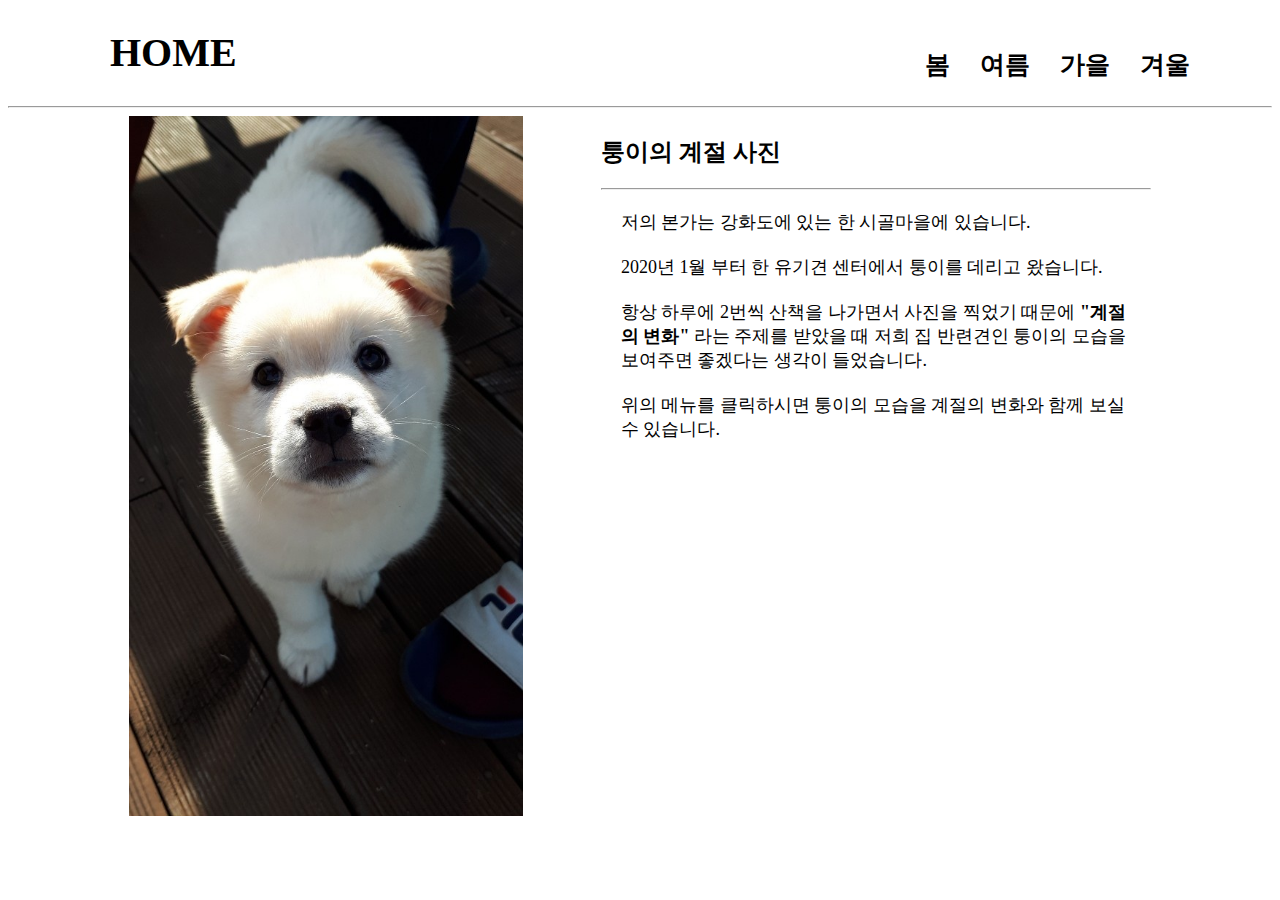
<file: index.html>
<!DOCTYPE html>
<html>
<head>
    <title>201900530 김건우</title>
    <link type="text/css" rel="stylesheet" href="main.css">
    <link type="text/css" rel="stylesheet" href="index.css">

</head>
<body>
<header id="home" class="wrapper">
    <h1>
        <a id="home-button" href="index.html">
            HOME
        </a>
    </h1>

    <nav>
        <ul id="menu">
            <li><a href="spring.html">봄</a></li>
            <li><a href="summer.html">여름</a></li>
            <li><a href="autumn.html">가을</a></li>
            <li><a href="winter.html">겨울</a></li>
        </ul>
    </nav>
</header>
<hr>

<div id="contents" class="wrapper">


    <img id="contents-img" src="img/index.jpg">
    <article id="contents-article">
        <h2>
            퉁이의 계절 사진
        </h2>
        <hr>

        <p>
            저의 본가는 강화도에 있는 한 시골마을에 있습니다. <br><br>
            2020년 1월 부터 한 유기견 센터에서 퉁이를 데리고 왔습니다. <br><br>
            항상 하루에 2번씩 산책을 나가면서 사진을 찍었기 때문에 <strong>"계절의 변화"</strong>
            라는 주제를 받았을 때 저희 집 반련견인 퉁이의 모습을 보여주면 좋겠다는 생각이 들었습니다. <br><br>
            위의 메뉴를 클릭하시면 퉁이의 모습을 계절의 변화와 함께 보실 수 있습니다.
        </p>
    </article>


</div>

</body>
</html>
</file>
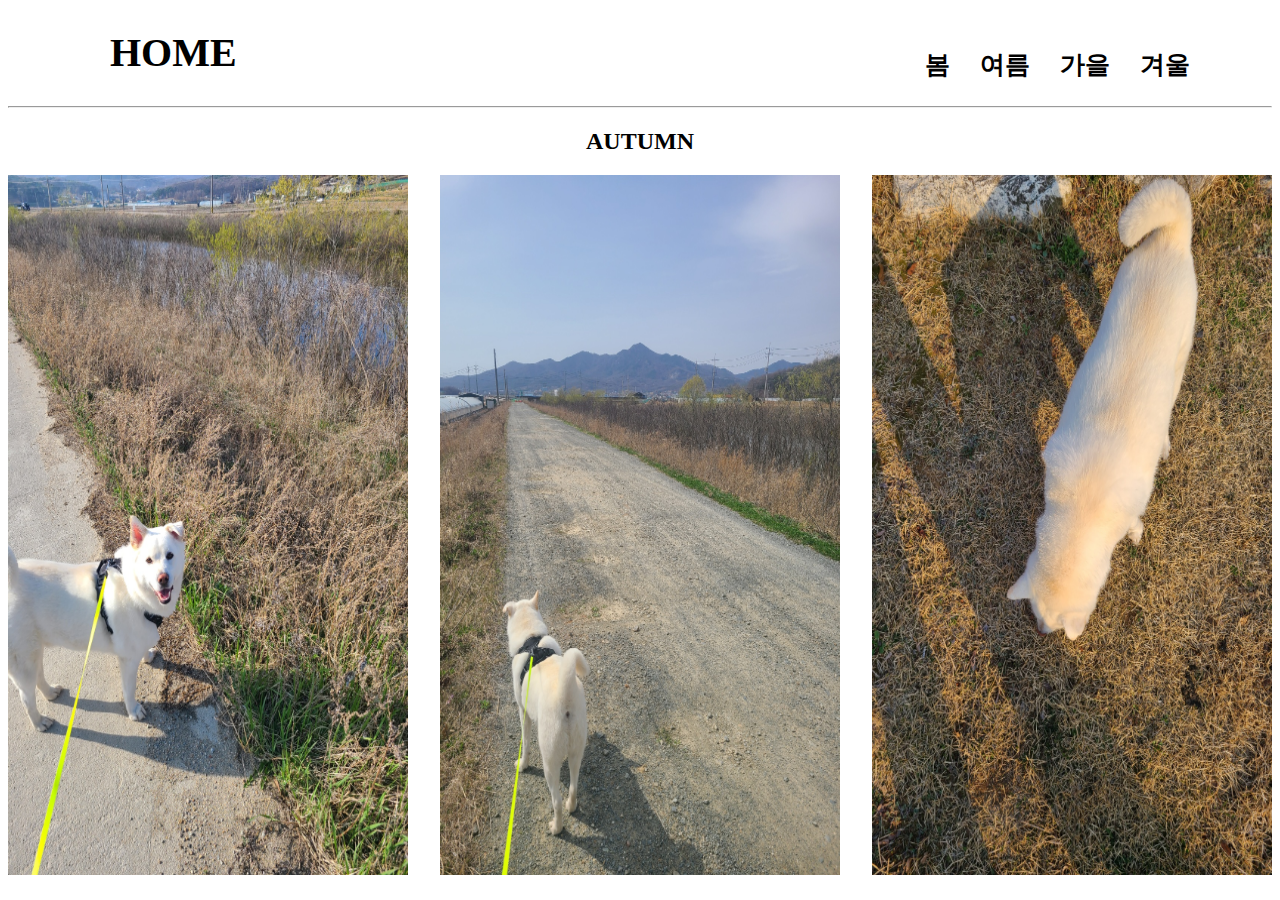
<file: autumn.html>
<!DOCTYPE html>
<html>
<head>
    <title>201900530 김건우</title>
    <link type="text/css" rel="stylesheet" href="main.css">
    <link type="text/css" rel="stylesheet" href="autumn.css">

</head>
<body>
<header id="home" class="wrapper">
    <h1>
        <a id="home-button" href="index.html">
            HOME
        </a>
    </h1>

    <nav>
        <ul id="menu">
            <li><a href="spring.html">봄</a></li>
            <li><a href="summer.html">여름</a></li>
            <li><a href="autumn.html">가을</a></li>
            <li><a href="winter.html">겨울</a></li>
        </ul>
    </nav>
</header>
<hr>
<h2 id="autumn-title">AUTUMN</h2>
<div class="autumn-wrapper">
    <div>
        <img class="dog" src="img/autumn/1.jpg" alt="Spring Dog">
    </div>
    <div>
        <img class="dog" src="img/autumn/2.jpg" alt="Spring Dog">
    </div>
    <div>
        <img class="dog" src="img/autumn/3.jpg" alt="Spring Dog">
    </div>
</div>

</body>
</html>
</file>
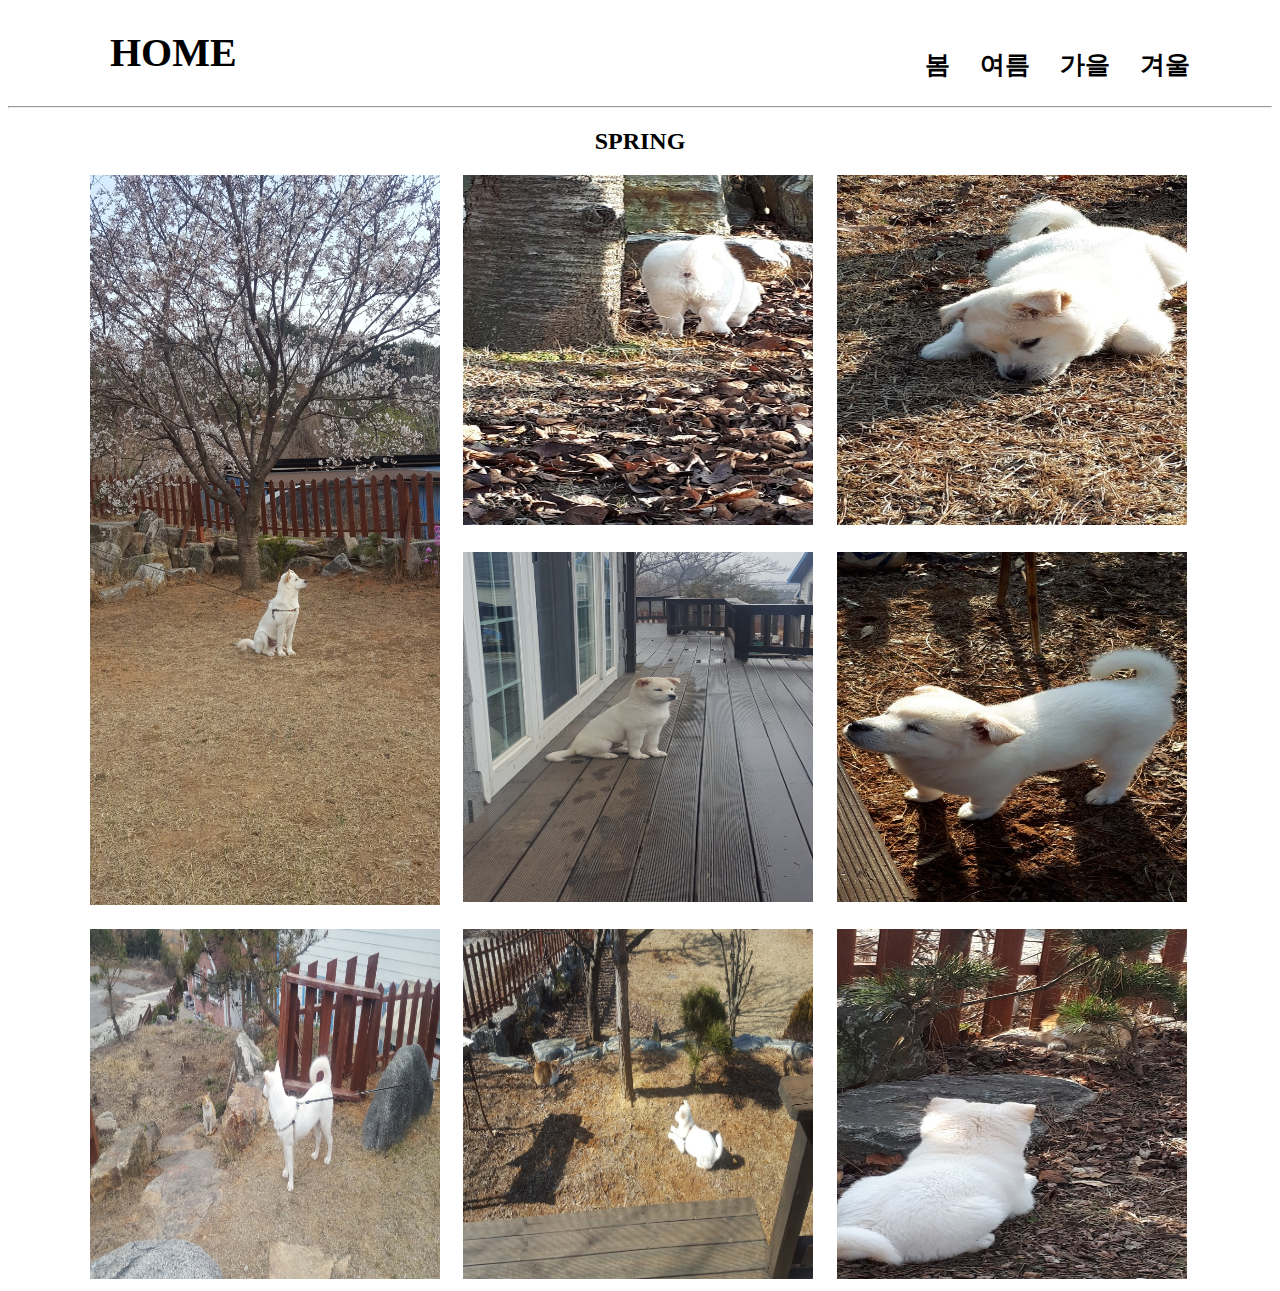
<file: spring.html>
<!DOCTYPE html>
<html>
<head>
    <title>201900530 김건우</title>
    <link type="text/css" rel="stylesheet" href="main.css">
    <link type="text/css" rel="stylesheet" href="spring.css">

</head>
<body>
<header id="home" class="wrapper">
    <h1>
        <a id="home-button" href="index.html">
            HOME
        </a>
    </h1>

    <nav>
        <ul id="menu">
            <li><a href="spring.html">봄</a></li>
            <li><a href="summer.html">여름</a></li>
            <li><a href="autumn.html">가을</a></li>
            <li><a href="winter.html">겨울</a></li>
        </ul>
    </nav>
</header>
<hr>
<h2 id="spring-title">SPRING</h2>
<div class="wrapper grid">
    <div class="big-pic">
        <img class="pic" src="img/spring/5.jpg" alt="">
    </div>
    <div>
        <img class="pic" src="img/spring/2.jpg" alt="">
    </div>
    <div>
        <img class="pic" src="img/spring/3.jpg" alt="">
    </div>
    <div>
        <img class="pic" src="img/spring/4.jpg" alt="">
    </div>
    <div>
        <img class="pic" src="img/spring/1.jpg" alt="">
    </div>
    <div>
        <img class="pic" src="img/spring/6.jpg" alt="">
    </div>
    <div>
        <img class="pic" src="img/spring/7.jpg" alt="">
    </div>
    <div>
        <img class="pic" src="img/spring/9.jpg" alt="">
    </div>
</div>
</body>
</html>
</file>
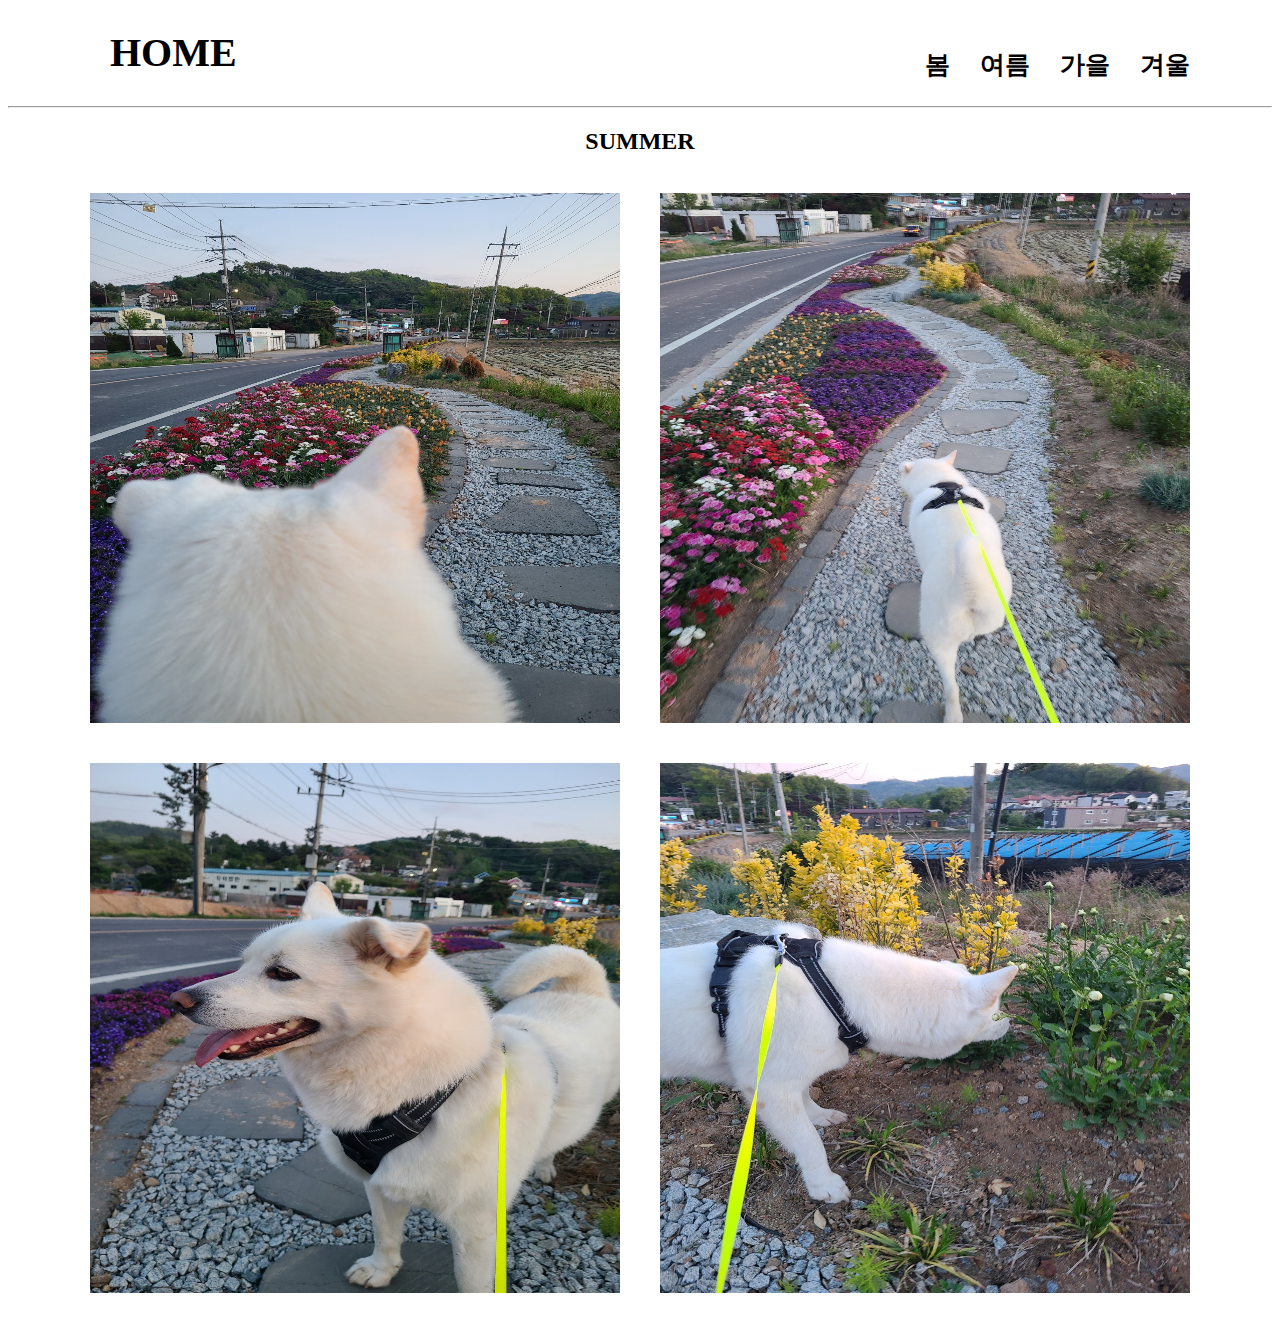
<file: summer.html>
<!DOCTYPE html>
<html>
<head>
    <title>201900530 김건우</title>
    <link type="text/css" rel="stylesheet" href="main.css">
    <link type="text/css" rel="stylesheet" href="summer.css">

</head>
<body>
<header id="home" class="wrapper">
    <h1>
        <a id="home-button" href="index.html">
            HOME
        </a>
    </h1>

    <nav>
        <ul id="menu">
            <li><a href="spring.html">봄</a></li>
            <li><a href="summer.html">여름</a></li>
            <li><a href="autumn.html">가을</a></li>
            <li><a href="winter.html">겨울</a></li>
        </ul>
    </nav>
</header>
<hr>
<h2 id="summer-title">SUMMER</h2>
<br>
<div class="wrapper grid">
    <div>
        <img id="img1" src="img/summer/1.jpg" alt="Spring Dog">
    </div>
    <div>
        <img id="img2" src="img/summer/2.jpg" alt="Spring Dog">
    </div>
    <div>
        <img id="img3" src="img/summer/3.jpg" alt="Spring Dog">
    </div>
    <div>
        <img id="img4" src="img/summer/4.jpg" alt="Spring Dog">
    </div>
</div>

</body>
</html>
</file>
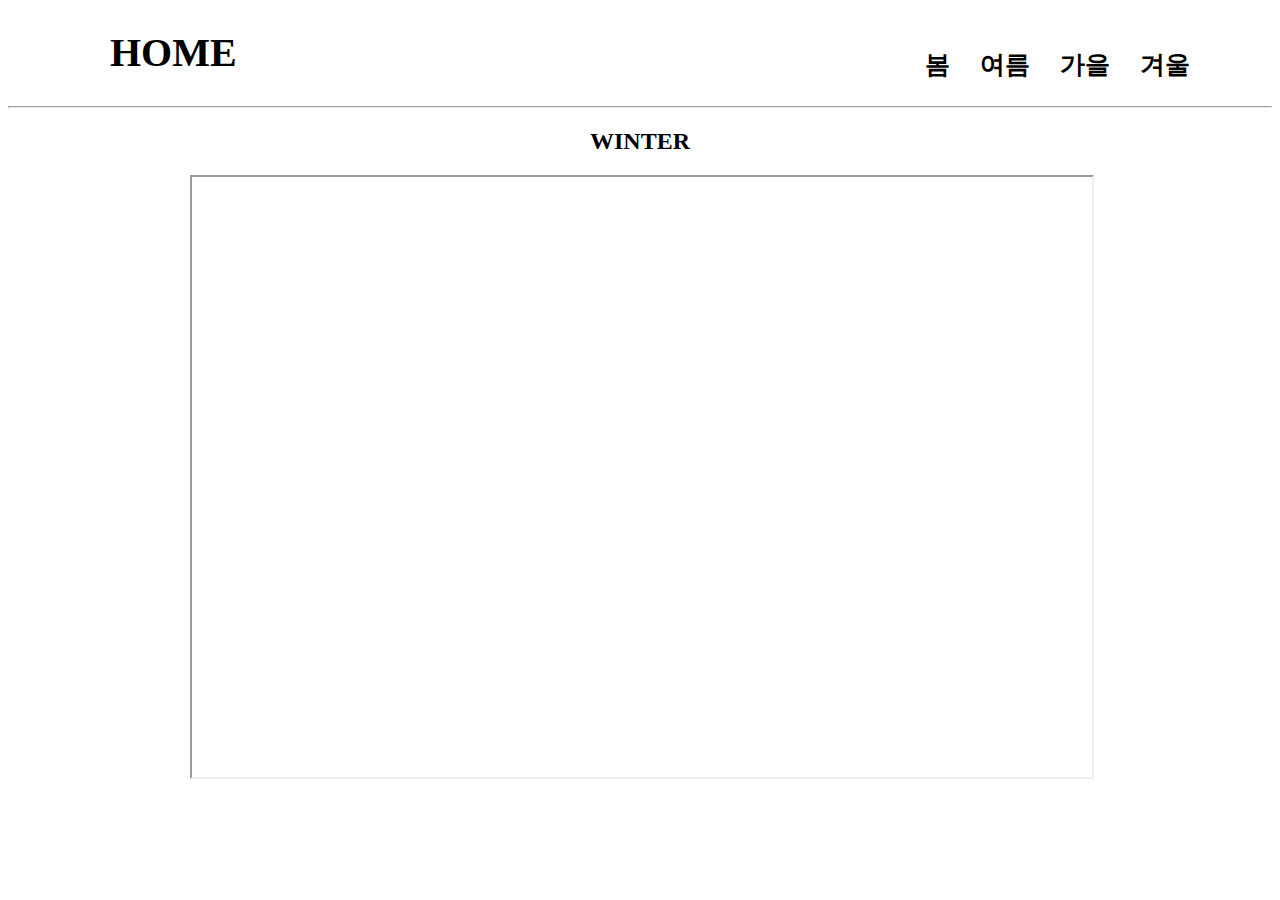
<file: winter.html>
<!DOCTYPE html>
<html>
<head>
    <title>201900530 김건우</title>
    <link type="text/css" rel="stylesheet" href="main.css">
    <link type="text/css" rel="stylesheet" href="winter.css">

</head>
<body>
<header id="home" class="wrapper">
    <h1>
        <a id="home-button" href="index.html">
            HOME
        </a>
    </h1>

    <nav>
        <ul id="menu">
            <li><a href="spring.html">봄</a></li>
            <li><a href="summer.html">여름</a></li>
            <li><a href="autumn.html">가을</a></li>
            <li><a href="winter.html">겨울</a></li>
        </ul>
    </nav>
</header>
<hr>
<h2 id="winter-title">WINTER</h2>
<div>
    <div class="winter-wrapper">
        <iframe id="video" src="https://youtube.com/embed/l7n7nFw6EYo">
        </iframe>
    </div>
</div>

</body>
</html>
</file>
<file: main.css>
.wrapper {
  max-width: 1100px;
  margin: auto;
}

#home {
  display: flex;
  justify-content: space-between;
}

#home-button {
  color: black;
  font-family: 맑은고딕;
  font-size: 40px;
  font-weight: bold;
  margin-left: 20px;
  text-decoration: none;
}

#home-button:hover{
  color: rgb(211, 39, 39);
}

#menu {
  display: flex;
  margin-top: 40px;
  list-style: none;
}

#menu li {
  margin-left: 30px;
}

#menu li a{
  color: black;
  text-decoration: none;
  font-family: 맑은고딕;
  font-weight: bold;
  font-size: 25px;
}

#menu li a:hover{
  color: rgb(211, 39, 39);
}
</file>
<file: index.css>
#contents {
  display: flex;
  justify-content: space-around;
}

#contents-img {
  height: 700px;
}

#contents-article {
  width: 50%;
}

article p {
  font-family: 맑은고딕;
  color: black;
  font-size: 18px;
  margin: 20px;
}
</file>
<file: autumn.css>
.dog {
    height: 700px;
    width: 400px;
}

.dog:hover {
    animation-name: changeSize;
    animation-duration: 1s;
    animation-iteration-count: inherit;
}

@keyframes changeSize {
    0% {
        transform: scale(1);
    }
    100% {
        transform: scale(1.2);
    }
}

.autumn-wrapper{
    max-width: 1400px;
    margin: auto;
    display: flex;
    justify-content: space-between;
}

#autumn-title {
    text-align: center;
}
</file>
<file: spring.css>
.grid {
    display: grid;
    gap: 20px;
    grid-template-columns: repeat(3, 1fr);
}

.pic {
    height: 350px;
    width: 350px;
}

.big-pic {
    grid-row: 3/1;
}

.big-pic img{
    height: 730px;
    width: 350px;
    object-fit: cover;
}

#spring-title {
    text-align: center;
}
</file>
<file: summer.css>
.grid {
    height: 1100px;
    display: grid;
    grid-template-columns: repeat(2, 570px);
    grid-template-rows: repeat(2, 570px);
}


#img1 {
    width: 530px;
    height: 530px;
    animation-name: changeSeasons1;
    animation-duration: 8s;
    animation-iteration-count: infinite;
}

#img2 {
    width: 530px;
    height: 530px;
    animation-name: changeSeasons2;
    animation-duration: 8s;
    animation-iteration-count: infinite;
}

#img3 {
    width: 530px;
    height: 530px;
    animation-name: changeSeasons3;
    animation-duration: 8s;
    animation-iteration-count: infinite;
}

#img4 {
    width: 530px;
    height: 530px;
    animation-name: changeSeasons4;
    animation-duration: 8s;
    animation-iteration-count: infinite;
}

@keyframes changeSeasons1 {
    0%, 20% { transform:translateX(0px); }
    25%, 45% { transform:translateX(570px); }
    50%, 70% { transform:translate(570px, 570px); }
    75%, 95% { transform:translateY(570px); }
    100% { transform:translateX(0px); }
}

@keyframes changeSeasons2 {
    0%, 20% { transform:translateX(0px); }
    25%, 45% { transform:translateY(570px); }
    50%, 70% { transform:translate(-570px, 570px); }
    75%, 95% { transform:translateX(-570px); }
    100% { transform:translateX(0px); }
}

@keyframes changeSeasons4 {
    0%, 20% { transform:translateX(0px); }
    25%, 45% { transform:translateX(-570px); }
    50%, 70% { transform:translate(-570px, -570px); }
    75%, 95% { transform:translateY(-570px); }
    100% { transform:translateX(0px); }
}

@keyframes changeSeasons3 {
    0%, 20% { transform:translateX(0px); }
    25%, 45% { transform:translateY(-570px); }
    50%, 70% { transform:translate(570px, -570px); }
    75%, 95% { transform:translateX(570px); }
    100% { transform:translateX(0px); }
}

#summer-title {
    text-align: center;
}
</file>
<file: winter.css>
#winter-title {
    text-align: center;
}

.winter-wrapper {
    width: 900px;
    margin: 0px auto;
}

#video {
    width: 900px;
    height: 600px;
}
</file>
